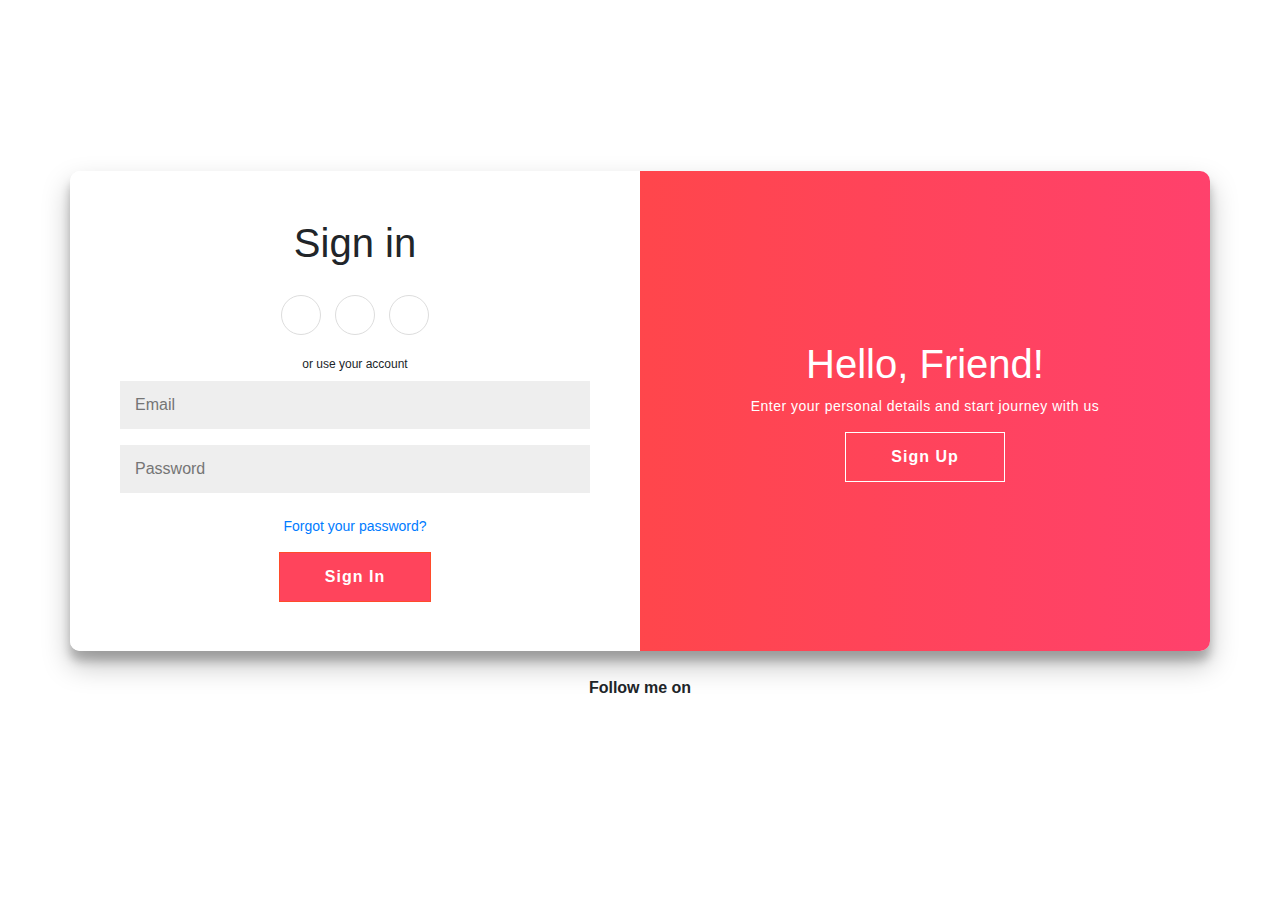
<file: Signup v2/index.html>
<!doctype html>
<html lang="en">
  <head>
    <title>Sign</title>
    <!-- Required meta tags -->
    <meta charset="utf-8">
    <meta name="viewport" content="width=device-width, initial-scale=1, shrink-to-fit=no">

    
    <link rel="stylesheet" href="https://use.fontawesome.com/releases/v5.8.1/css/all.css"
    integrity="sha384-50oBUHEmvpQ+1lW4y57PTFmhCaXp0ML5d60M1M7uH2+nqUivzIebhndOJK28anvf"
    crossorigin="anonymous">
    <link rel="stylesheet" href="style.css">
    <!-- Bootstrap CSS -->
    <link rel="stylesheet" href="https://stackpath.bootstrapcdn.com/bootstrap/4.3.1/css/bootstrap.min.css" integrity="sha384-ggOyR0iXCbMQv3Xipma34MD+dH/1fQ784/j6cY/iJTQUOhcWr7x9JvoRxT2MZw1T" crossorigin="anonymous">
  </head>
  <body>
      
    <div class="container" id="container">
        <div class="form-container sign-up-container">
            <form onsubmit="return validate()" action="msg.html">
                <h1>Create Account</h1>
                <div class="social-container">
                    <a href="#" class="social"><i class="fab fa-facebook-f"></i></a>
                    <a href="#" class="social"><i class="fab fa-google-plus-g"></i></a>
                    <a href="#" class="social"><i class="fab fa-linkedin-in"></i></a>
                </div>
                <span>or use your email for registration</span>
                
                <!-- <form onsubmit="return validate()" action="msg.html"> -->
                <input type="text" id="username" placeholder="Name" />
                <input type="email" id="email" placeholder="Email" />
                <input type="password" id="password" placeholder="Password" />
                <input type="password" id="password2" placeholder="Confirm Password" />
                <button type="submit">Sign Up</button>
                <!-- </form> -->
            </form>
        </div>
        <div class="form-container sign-in-container">
            <form onsubmit="return validate()" action="msg.html">
                <h1>Sign in</h1>
                <div class="social-container">
                    <a href="#" class="social"><i class="fab fa-facebook-f"></i></a>
                    <a href="#" class="social"><i class="fab fa-google-plus-g"></i></a>
                    <a href="#" class="social"><i class="fab fa-linkedin-in"></i></a>
                </div>
            
            <!-- <form onsubmit="return validate()" action="msg.html"> -->
                <span>or use your account</span>
                <input type="email" id="email" placeholder="Email" />
                <input type="password" id="password" placeholder="Password" />
                <a href="#">Forgot your password?</a>
                <button type="submit">Sign In</button>
            </form>
        </div>
        <div class="overlay-container">
            <div class="overlay">
                <div class="overlay-panel overlay-left">
                    <h1>Welcome Back!</h1>
                    <p>To keep connected with us please login with your personal info</p>
                    <button class="ghost" id="signIn">Sign In</button>
                </div>
                <div class="overlay-panel overlay-right">
                    <h1>Hello, Friend!</h1>
                    <p>Enter your personal details and start journey with us</p>
                    <button class="ghost" id="signUp">Sign Up</button>
                </div>
            </div>
        </div>
    </div>

<div class="footer">
<b>	Follow me on </b>
	<div class="icons">
		<a href="https://github.com/atiqisrak" target="_blank" class="social"><i class="fab fa-github"></i></a>
		<a href="" target="_blank" class="social"><i class="fab fa-instagram"></i></a>
		<a href="" target="_blank" class="social"><i class="fab fa-medium"></i></a>
		<a href="" target="_blank" class="social"><i class="fab fa-twitter-square"></i></a>
		<a href="https://linkedin.com/in/atiq-israk/" target="_blank" class="social"><i class="fab fa-linkedin"></i></a>
		</div>
	</div>


    <!-- Optional JavaScript -->
    <!-- jQuery first, then Popper.js, then Bootstrap JS -->
    <script src="main.js"></script>
    <script src="https://code.jquery.com/jquery-3.3.1.slim.min.js" integrity="sha384-q8i/X+965DzO0rT7abK41JStQIAqVgRVzpbzo5smXKp4YfRvH+8abtTE1Pi6jizo" crossorigin="anonymous"></script>
    <script src="https://cdnjs.cloudflare.com/ajax/libs/popper.js/1.14.7/umd/popper.min.js" integrity="sha384-UO2eT0CpHqdSJQ6hJty5KVphtPhzWj9WO1clHTMGa3JDZwrnQq4sF86dIHNDz0W1" crossorigin="anonymous"></script>
    <script src="https://stackpath.bootstrapcdn.com/bootstrap/4.3.1/js/bootstrap.min.js" integrity="sha384-JjSmVgyd0p3pXB1rRibZUAYoIIy6OrQ6VrjIEaFf/nJGzIxFDsf4x0xIM+B07jRM" crossorigin="anonymous"></script>
  </body>
</html>
</file>
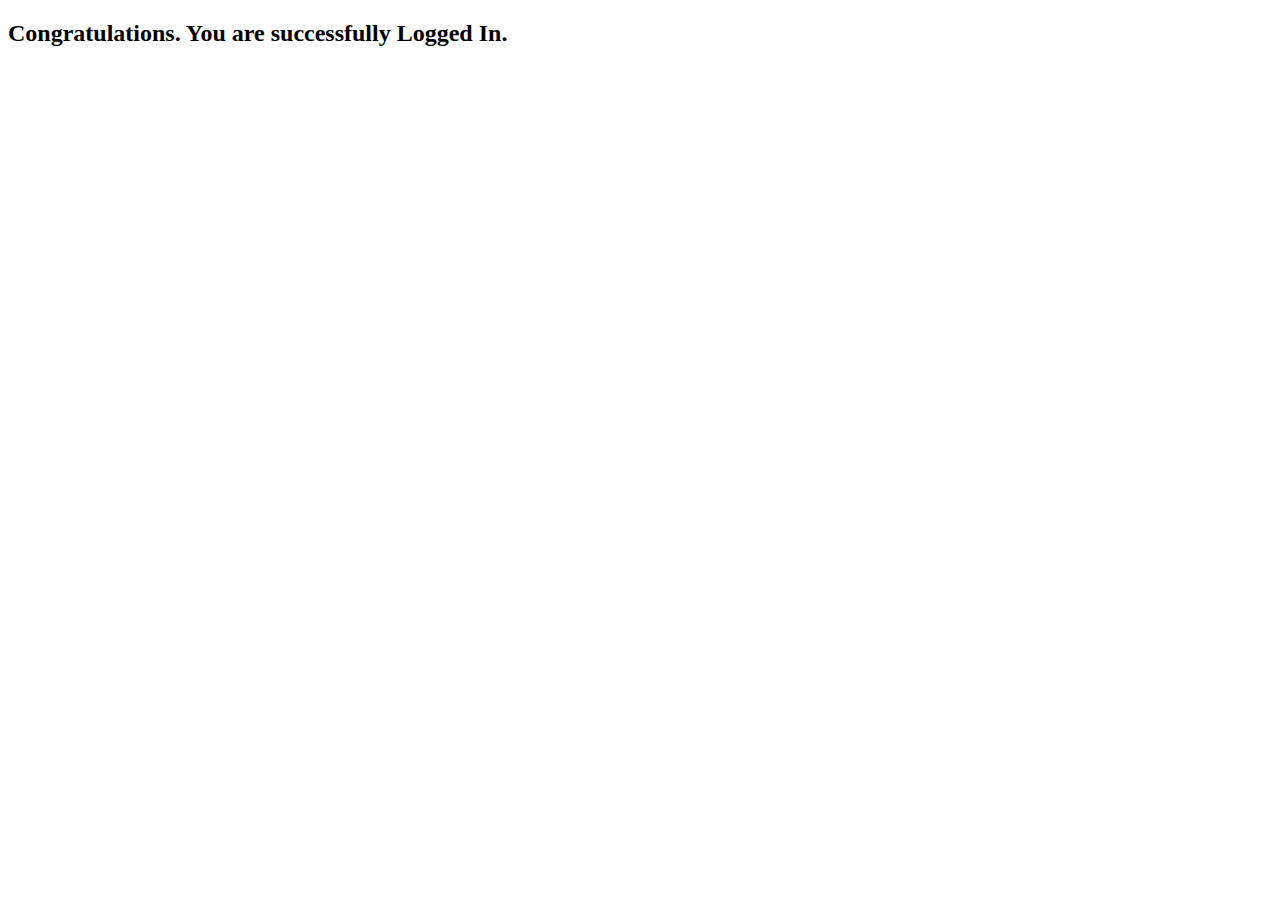
<file: Signup v2/msg.html>
<!DOCTYPE html>
<html lang="en">
<head>
    <meta charset="UTF-8">
    <meta name="viewport" content="width=device-width, initial-scale=1.0">
    <title>Welcom</title>
</head>
<body>
    <h2>Congratulations. You are successfully Logged In.</h2>
</body>
</html>
</file>
<file: Signup v2/style.css>
@import url('https://fonts.googleapis.com/css?family=Montserrat:400,800');

* {
    box-sizing: border-box;
}

body {
    font-family: 'Montserrat', sans-serif;
    background: #f6f5f7;
    display: flex;
    flex-direction: column;
    justify-content: center;
    align-items: center;
    height: 100vh;
    margin: -20px 0 50px;
		margin-top: 20px;
}

h1 {
    font-weight: bold;
    margin: 0;
}

p {
    font-size: 14px;
    font-weight: 100;
    line-height: 20px;
    letter-spacing: .5px;
    margin: 20px 0 30px;
}

span {
    font-size: 12px;
}

a {
    color: #333;
    font-size: 14px;
    text-decoration: none;
    margin: 15px 0;
}

.container {
    background: #fff;
    border-radius: 10px;
    box-shadow: 0 14px 28px rgba(0, 0, 0, .25), 0 10px 10px rgba(0, 0, 0, .22);
    position: relative;
    overflow: hidden;
    width: 768px;
    max-width: 100%;
    min-height: 480px;
}

.form-container form {
    background: #fff;
    display: flex;
    flex-direction: column;
    padding:  0 50px;
    height: 100%;
    justify-content: center;
    align-items: center;
    text-align: center;
}

.social-container {
    margin: 20px 0;
}

.social-container a {
    border: 1px solid #ddd;
    border-radius: 50%;
    display: inline-flex;
    justify-content: center;
    align-items: center;
    margin: 0 5px;
    height: 40px;
    width: 40px;
}

.form-container input {
    background: #eee;
    border: none;
    padding: 12px 15px;
    margin: 8px 0;
    width: 100%;
}

button {
    border-radius: 20px;
    border: 1px solid #ff4b2b;
    background: #ff445c;
    color: #fff;
    font-size: 12px;
    font-weight: bold;
    padding: 12px 45px;
    letter-spacing: 1px;
    text-transform: uppercase;
    transition: transform 80ms ease-in;
}

button:active {
    transform: scale(.95);
}

button:focus {
    outline: none;
}

button.ghost {
    background: transparent;
    border-color: #fff;
}

.form-container {
    position: absolute;
    top: 0;
    height: 100%;
    transition: all .6s ease-in-out;
}

.sign-in-container {
    left: 0;
    width: 50%;
    z-index: 2;
}

.sign-up-container {
    left: 0;
    width: 50%;
    z-index: 1;
    opacity: 0;
}

.overlay-container {
    position: absolute;
    top: 0;
    left: 50%;
    width: 50%;
    height: 100%;
    overflow: hidden;
    transition: transform .6s ease-in-out;
    z-index: 100;
}

.overlay {
    background: #ff416c;
    background: linear-gradient(to right, #ff4b2b, #ff416c) no-repeat 0 0 / cover;
    color: #fff;
    position: relative;
    left: -100%;
    height: 100%;
    width: 200%;
    transform: translateY(0);
    transition: transform .6s ease-in-out;
}

.overlay-panel {
    position: absolute;
    top: 0;
    display: flex;
    flex-direction: column;
    justify-content: center;
    align-items: center;
    padding: 0 40px;
    height: 100%;
    width: 50%;
    text-align: center;
    transform: translateY(0);
    transition: transform .6s ease-in-out;
}

.overlay-right {
    right: 0;
    transform: translateY(0);
}

.overlay-left {
    transform: translateY(-20%);
}

/* Move signin to right */
.container.right-panel-active .sign-in-container {
    transform: translateY(100%);
}

/* Move overlay to left */
.container.right-panel-active .overlay-container {
    transform: translateX(-100%);
}

/* Bring signup over signin */
.container.right-panel-active .sign-up-container {
    transform: translateX(100%);
    opacity: 1;
    z-index: 5;
}

/* Move overlay back to right */
.container.right-panel-active .overlay {
    transform: translateX(50%);
}

/* Bring back the text to center */
.container.right-panel-active .overlay-left {
    transform: translateY(0);
}

/* Same effect for right */
.container.right-panel-active .overlay-right {
    transform: translateY(20%);
}

.footer {
	margin-top: 25px;
	text-align: center;
}


.icons {
	display: flex;
	width: 30px;
	height: 30px;
	letter-spacing: 15px;
	align-items: center;
}
</file>
